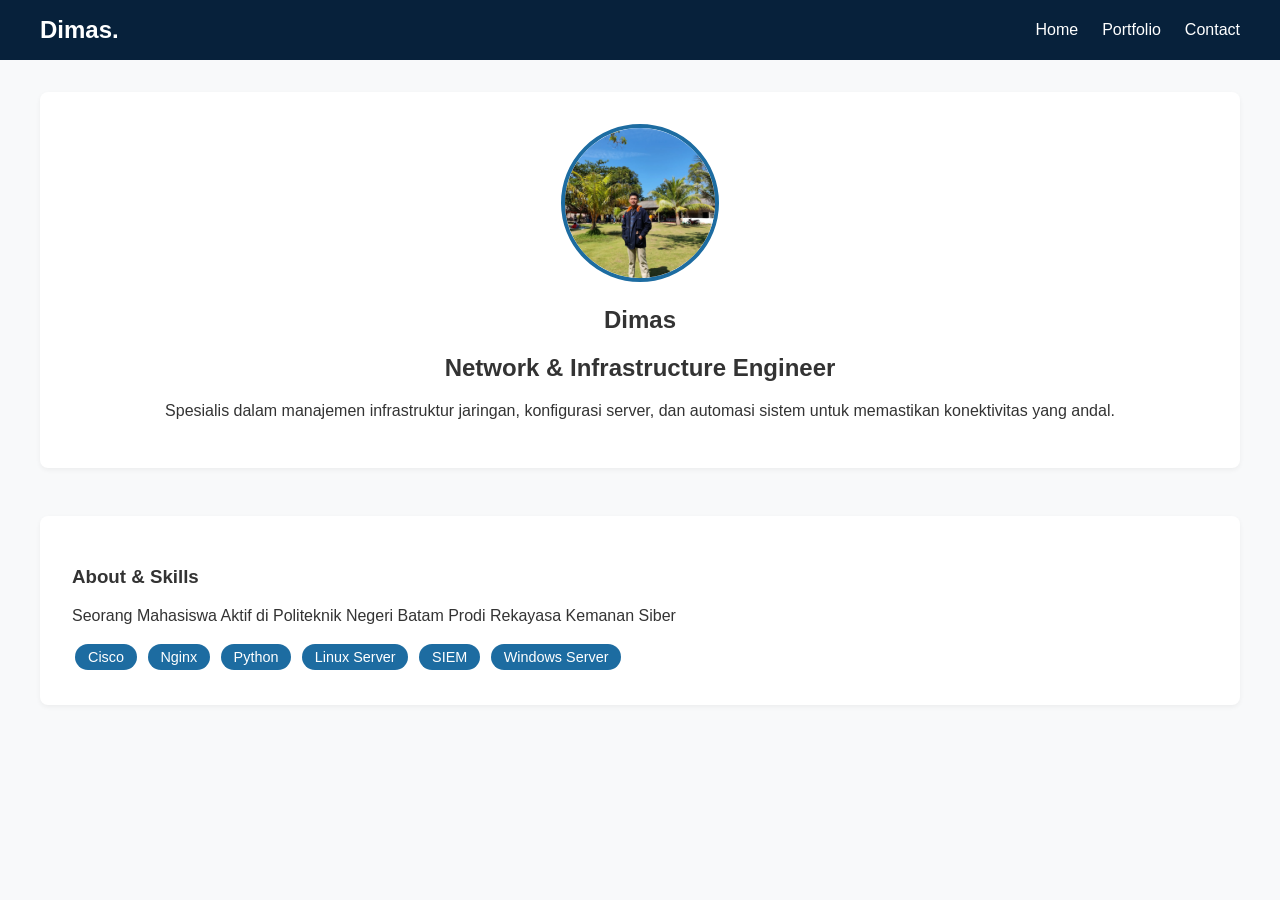
<file: minggu1/index.html>
<!DOCTYPE html>
<html lang="id">
<head>
    <meta charset="UTF-8">
    <meta name="viewport" content="width=device-width, initial-scale=1.0">
    <title>Profil - Home</title>
    <link rel="stylesheet" href="style.css">
</head>
<body>
    <header>
        <nav>
            <div class="logo">Dimas.</div>
            <ul>
                <li><a href="index.html">Home</a></li>
                <li><a href="portfolio.html">Portfolio</a></li>
                <li><a href="contact.html">Contact</a></li>
            </ul>
        </nav>
    </header>

    <main>
        <section class="hero">
            <img src="foto-profil.jpg" alt="Foto Dimas" class="profile-img">
            <h1>Dimas</h1>
            <h2>Network & Infrastructure Engineer</h2>
            <p>Spesialis dalam manajemen infrastruktur jaringan, konfigurasi server, dan automasi sistem untuk memastikan konektivitas yang andal.</p>
        </section>

        <section class="about">
            <h3>About & Skills</h3>
            <p>Seorang Mahasiswa Aktif di Politeknik Negeri Batam Prodi Rekayasa Kemanan Siber</p>
            <div class="skills-badges">
                <span class="badge">Cisco</span>
                <span class="badge">Nginx</span>
                <span class="badge">Python</span>
                <span class="badge">Linux Server</span>
                <span class="badge">SIEM</span>
                <span class="badge">Windows Server</span>
            </div>
        </section>
    </main>
</body>
</html>
</file>
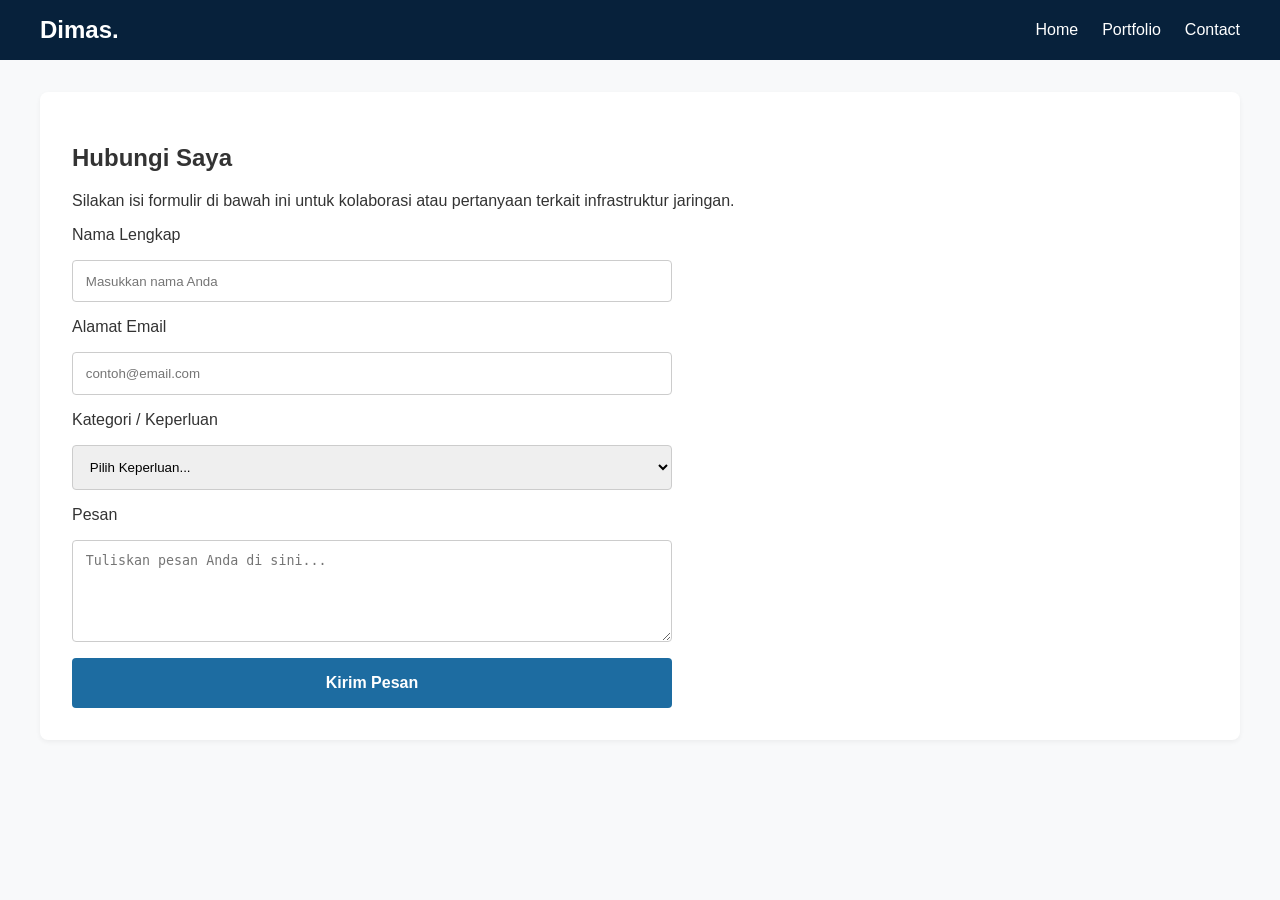
<file: minggu1/contact.html>
<!DOCTYPE html>
<html lang="id">
<head>
    <meta charset="UTF-8">
    <meta name="viewport" content="width=device-width, initial-scale=1.0">
    <title>Profil - Contact</title>
    <link rel="stylesheet" href="style.css">
</head>
<body>
    <header>
        <nav>
            <div class="logo">Dimas.</div>
            <ul>
                <li><a href="index.html">Home</a></li>
                <li><a href="portfolio.html">Portfolio</a></li>
                <li><a href="contact.html">Contact</a></li>
            </ul>
        </nav>
    </header>

    <main>
        <section class="contact-section">
            <h2>Hubungi Saya</h2>
            <p>Silakan isi formulir di bawah ini untuk kolaborasi atau pertanyaan terkait infrastruktur jaringan.</p>
            
            <form action="#" method="POST" class="contact-form">
                <label for="nama">Nama Lengkap</label>
                <input type="text" id="nama" name="nama" placeholder="Masukkan nama Anda" required>

                <label for="email">Alamat Email</label>
                <input type="email" id="email" name="email" placeholder="contoh@email.com" required>

                <label for="kategori">Kategori / Keperluan</label>
                <select id="kategori" name="kategori" required>
                    <option value="" disabled selected>Pilih Keperluan...</option>
                    <option value="konsultasi">Konsultasi Jaringan / Server</option>
                    <option value="kolaborasi">Kolaborasi Proyek</option>
                    <option value="umum">Pertanyaan Umum</option>
                </select>

                <label for="pesan">Pesan</label>
                <textarea id="pesan" name="pesan" rows="5" placeholder="Tuliskan pesan Anda di sini..." required></textarea>

                <button type="submit" class="btn-submit">Kirim Pesan</button>
            </form>
        </section>
    </main>
</body>
</html>
</file>
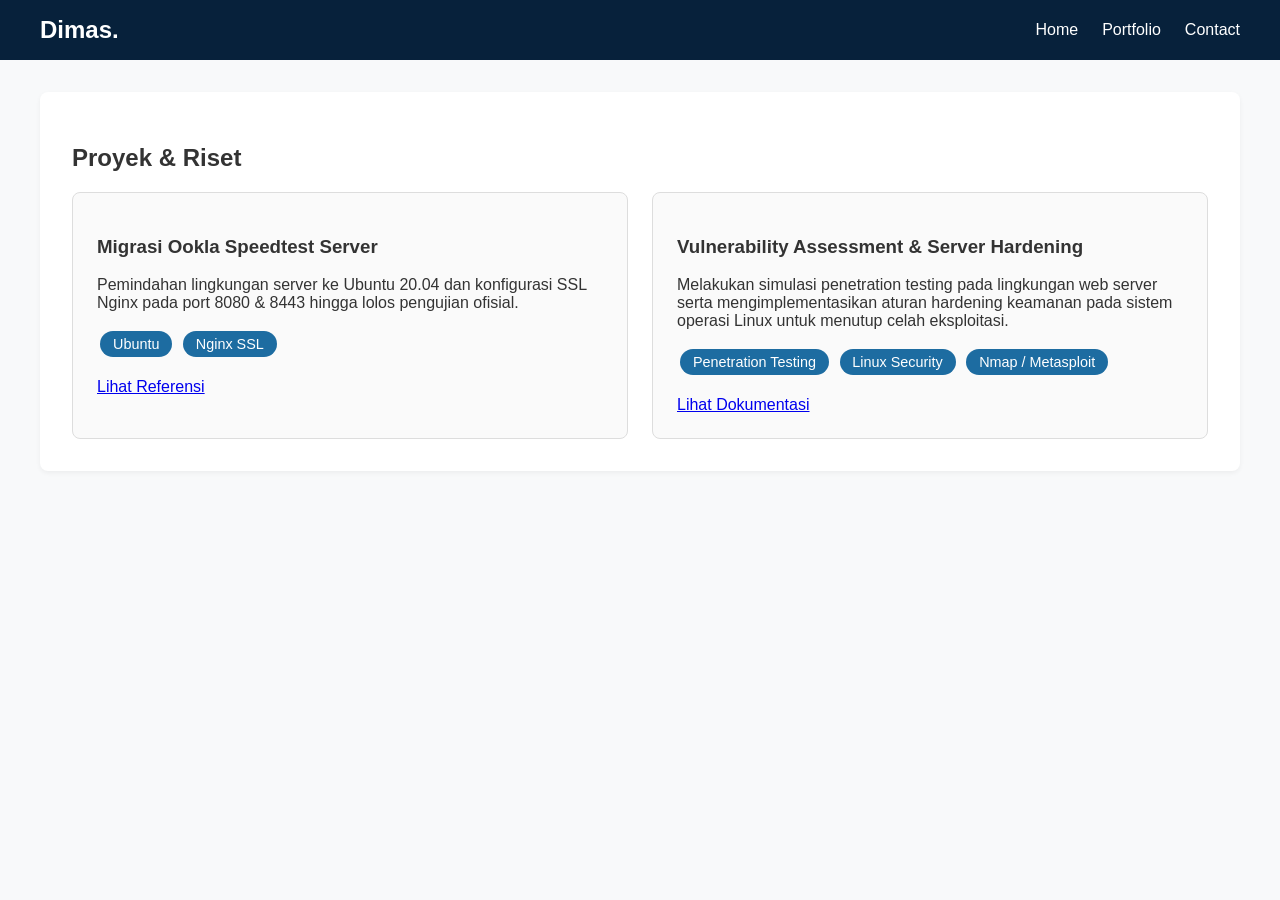
<file: minggu1/portfolio.html>
<!DOCTYPE html>
<html lang="id">
<head>
    <meta charset="UTF-8">
    <meta name="viewport" content="width=device-width, initial-scale=1.0">
    <title>Profil - Portfolio</title>
    <link rel="stylesheet" href="style.css">
</head>
<body>
    <header>
        <nav>
            <div class="logo">Dimas.</div>
            <ul>
                <li><a href="index.html">Home</a></li>
                <li><a href="portfolio.html">Portfolio</a></li>
                <li><a href="contact.html">Contact</a></li>
            </ul>
        </nav>
    </header>

    <main>
        <section class="portfolio">
            <h2>Proyek & Riset</h2>
            <div class="project-grid">
                <div class="card">
                    <h3>Migrasi Ookla Speedtest Server</h3>
                    <p>Pemindahan lingkungan server ke Ubuntu 20.04 dan konfigurasi SSL Nginx pada port 8080 & 8443 hingga lolos pengujian ofisial.</p>
                    <div class="skills-badges">
                        <span class="badge">Ubuntu</span>
                        <span class="badge">Nginx SSL</span>
                    </div>
                    <br><a href="#">Lihat Referensi</a>
                </div>

                <div class="card">
                    <h3>Vulnerability Assessment & Server Hardening</h3>
                    <p>Melakukan simulasi penetration testing pada lingkungan web server serta mengimplementasikan aturan hardening keamanan pada sistem operasi Linux untuk menutup celah eksploitasi.</p>
                    <div class="skills-badges">
                        <span class="badge">Penetration Testing</span>
                        <span class="badge">Linux Security</span>
                        <span class="badge">Nmap / Metasploit</span>
                    </div>
                    <br><a href="#">Lihat Dokumentasi</a>
                </div>
            </div>
        </section>
    </main>
</body>
</html>
</file>
<file: minggu1/style.css>
/* style.css */
:root {
    --primary-color: #07213b;
    --accent-color: #1d6ca1;
    --bg-color: #f8f9fa;
    --text-color: #333;
}

body {
    font-family: 'Segoe UI', Tahoma, Geneva, Verdana, sans-serif;
    margin: 0;
    padding: 0;
    background-color: var(--bg-color);
    color: var(--text-color);
}

/* Navigasi */
header {
    background-color: var(--primary-color);
    padding: 1rem 2rem;
}
nav {
    display: flex;
    justify-content: space-between;
    align-items: center;
    max-width: 1200px;
    margin: 0 auto;
}
.logo {
    color: #fff;
    font-size: 1.5rem;
    font-weight: bold;
}
nav ul {
    list-style: none;
    display: flex;
    gap: 1.5rem;
    margin: 0;
    padding: 0;
}
nav a {
    color: #fff;
    text-decoration: none;
    transition: color 0.3s;
}
nav a:hover {
    color: var(--accent-color);
}

/* Layout Utama */
main {
    max-width: 1200px;
    margin: 2rem auto;
    padding: 0 2rem;
}
section {
    margin-bottom: 3rem;
    background: #fff;
    padding: 2rem;
    border-radius: 8px;
    box-shadow: 0 2px 5px rgba(0,0,0,0.05);
}

/* Hero & Badges */
.hero {
    text-align: center;
}
.profile-img {
    width: 150px;
    height: 150px;
    border-radius: 50%;
    object-fit: cover;
    border: 4px solid var(--accent-color);
}
.badge {
    background: var(--accent-color);
    color: white;
    padding: 0.3rem 0.8rem;
    border-radius: 20px;
    font-size: 0.9rem;
    display: inline-block;
    margin: 0.2rem;
}

/* Grid Portfolio */
.project-grid {
    display: grid;
    grid-template-columns: repeat(auto-fit, minmax(300px, 1fr));
    gap: 1.5rem;
}
.card {
    border: 1px solid #ddd;
    padding: 1.5rem;
    border-radius: 8px;
    background: #fafafa;
}

/* Form Kontak */
.contact-form {
    display: flex;
    flex-direction: column;
    gap: 1rem;
    max-width: 600px;
}
.contact-form input, .contact-form select, .contact-form textarea {
    width: 100%;
    padding: 0.8rem;
    border: 1px solid #ccc;
    border-radius: 4px;
    box-sizing: border-box;
}
.btn-submit {
    background: var(--accent-color);
    color: #fff;
    border: none;
    padding: 1rem;
    border-radius: 4px;
    cursor: pointer;
    font-size: 1rem;
    font-weight: bold;
}
.btn-submit:hover {
    background: #2980b9;
}
</file>
